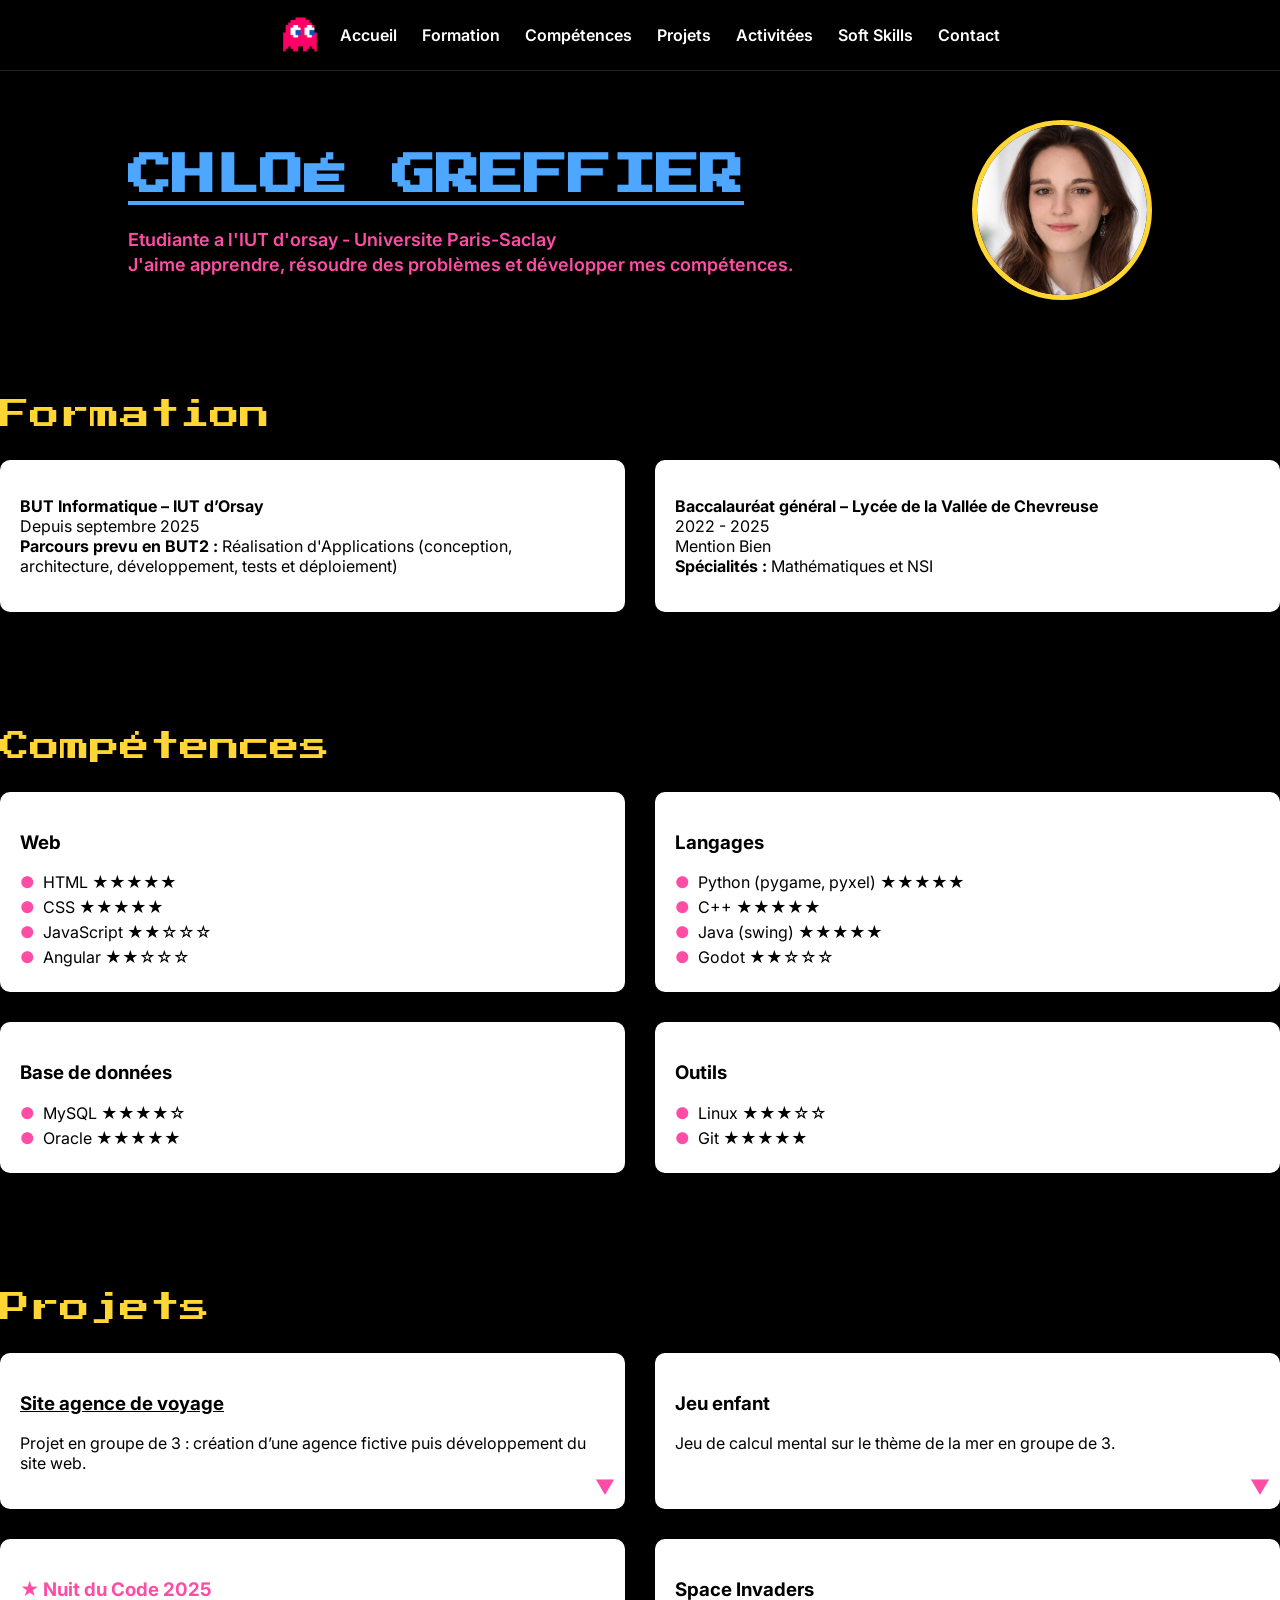
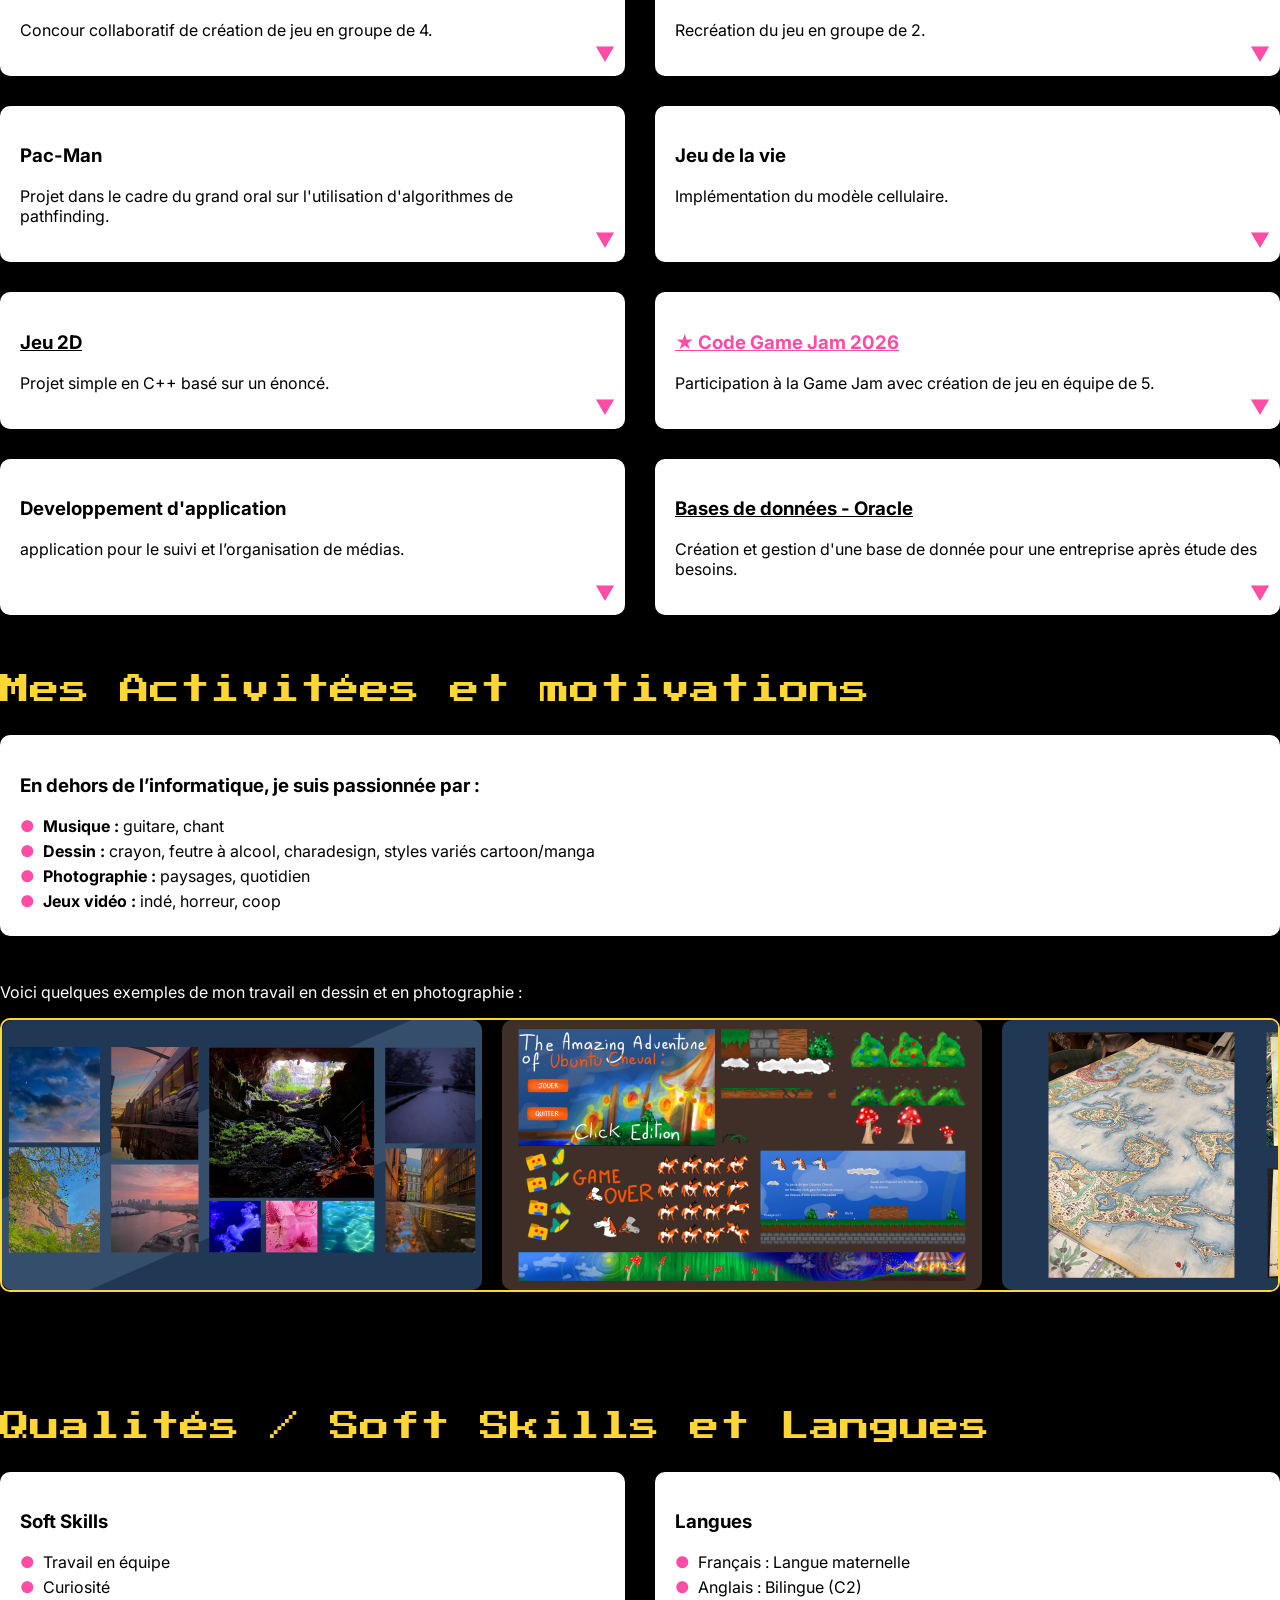
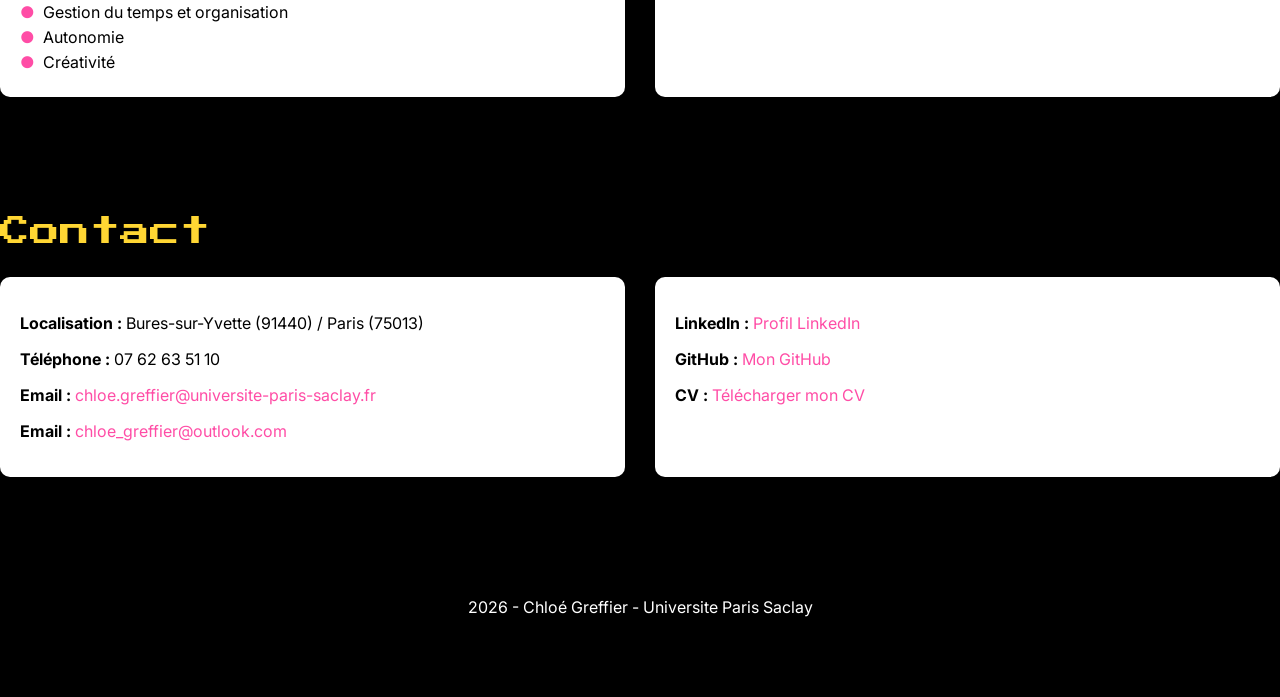
<file: Index.html>
<!DOCTYPE html>
<html lang="fr">
<head>
<meta charset="UTF-8">
<meta name="viewport" content="width=device-width, initial-scale=1.0">
<title>Portfolio - Chloé Greffier</title>
<link rel="stylesheet" href="style.css">
<link rel="icon" type="image/png" href="logo.png">
</head>


<body>

	<nav>
	<img src="logo.png">
	<div class="nav-links">
	<a href="#accueil">Accueil</a>
	<a href="#formation">Formation</a>
	<a href="#competences">Compétences</a>
	<a href="#projets">Projets</a>
	<a href="#photos">Activitées</a>
	<a href="#qualites">Soft Skills</a>
	<a href="#contact">Contact</a>
	</div>
	</nav>

	<header id="accueil">
	<div class="header-text">
	<h1><a style="color:#4da6ff;" href="#contact">CHLOÉ GREFFIER</a></h1>
	<p>Etudiante a l'IUT d'orsay - Universite Paris-Saclay <br>J'aime apprendre, résoudre des problèmes et développer mes compétences.</p>
	</div>
	<img src="photo.png" class="profile-pic">
	</header>

	<section id="formation">
	<h2>Formation</h2>
	<div class="grid">
	<div class="card">
	<p><b>BUT Informatique – IUT d’Orsay</b><br>Depuis septembre 2025<br><b>Parcours prevu en BUT2 : </b> Réalisation d'Applications (conception, architecture, développement, tests et déploiement) </p>
	</div>
	<div class="card">
	<p><b>Baccalauréat général – Lycée de la Vallée de Chevreuse</b><br>2022 - 2025<br>Mention Bien<br><b>Spécialités :</b> Mathématiques et NSI</p>
	</div>
	</div>
	</section>

	<section id="competences">
	<h2>Compétences</h2>
	<div class="grid">
	<div class="card"><h3>Web</h3><ul class="skill">
	<li>HTML ★★★★★</li>
	<li>CSS ★★★★★</li>
	<li>JavaScript ★★☆☆☆</li>
	<li>Angular ★★☆☆☆</li>
	</ul></div>
	<div class="card"><h3>Langages</h3><ul class="skill">
	<li>Python (pygame, pyxel) ★★★★★</li>
	<li>C++ ★★★★★</li>
	<li>Java (swing) ★★★★★</li>
	<li>Godot ★★☆☆☆</li>
	</ul></div>
	<div class="card"><h3>Base de données</h3><ul class="skill">
	<li>MySQL ★★★★☆</li>
	<li>Oracle ★★★★★</li>
	</ul></div>
	<div class="card"><h3>Outils</h3><ul class="skill">
	<li>Linux ★★★☆☆</li>
	<li>Git ★★★★★</li>
	</ul></div>
	</div>
	</section>
	<section id="projets">
	<h2>Projets</h2>
	<div class="grid">

	<!-- Carte 1 -->
	<div class="card">
	  <h3><a style="color:#000000;" href="https://github.com/ChloeGREFFIER/CheapKiriTourism">Site agence de voyage</a></h3>
	  <p>Projet en groupe de 3 : création d’une agence fictive puis développement du site web.</p>
	  <div class="toggle-arrow" onclick="toggleProject('p1')">▼</div>
	  <div id="p1" class="project-details">
		<p>Explication projet Site agence de voyage : réalisation complète du front-end, intégration responsive, gestion des pages et contenus dynamiques.</p>
		<div class="tag">HTML, CSS</div>
	  </div>
	</div>

	<!-- Carte 2 -->
	<div class="card">
	  <h3>Jeu enfant</h3>
	  <p>Jeu de calcul mental sur le thème de la mer en groupe de 3.</p>
	  <div class="toggle-arrow" onclick="toggleProject('p2')">▼</div>
	  <div id="p2" class="project-details">
		<p>Explication projet Jeu enfant : développement du jeu avec interface ludique, gestion des scores, timers et animations simples pour l’apprentissage des mathématiques.</p>
		<div class="tag">HTML, CSS, JS</div>
	  </div>
	</div>

	<!-- Carte 3 -->
	<div class="card">
	  <h3 style="color:#ff4da6;">★ Nuit du Code 2025</h3>
	  <p>Concour collaboratif de création de jeu en groupe de 4.</p>
	  <div class="toggle-arrow" onclick="toggleProject('p3')">▼</div>
	  <div id="p3" class="project-details">
		<p>marathon de programmation où, en équipe, nous avons conçu et développé un jeu vidéo complet autour d’un thème imposé, en alliant créativité, collaboration et apprentissage du code.</p>
		<div class="tag">Python : Pyxel</div>
	  </div>
	</div>

	<!-- Carte 4 -->
	<div class="card">
	  <h3>Space Invaders</h3>
	  <p>Recréation du jeu en groupe de 2.</p>
	  <div class="toggle-arrow" onclick="toggleProject('p4')">▼</div>
	  <div id="p4" class="project-details">
		<p>Reproduction du jeu classique avec gestion des collisions, déplacement des ennemis, tirs et score du joueur.</p>
		<div class="tag">Python : Pyxel</div>
	  </div>
	</div>

	<!-- Carte 5 -->
	<div class="card">
	  <h3>Pac-Man</h3>
	  <p>Projet dans le cadre du grand oral sur l'utilisation d'algorithmes de pathfinding.</p>
	  <div class="toggle-arrow" onclick="toggleProject('p5')">▼</div>
	  <div id="p5" class="project-details">
		<p>Reproduction de Pac-Man avec implémentation d’algorithmes de pathfinding pour les fantômes et gestion du scoring.</p>
		<div class="tag">Python : Pyxel</div>
	  </div>
	</div>

	<!-- Carte 6 -->
	<div class="card">
	  <h3>Jeu de la vie</h3>
	  <p>Implémentation du modèle cellulaire.</p>
	  <div class="toggle-arrow" onclick="toggleProject('p6')">▼</div>
	  <div id="p6" class="project-details">
		<p>Simulation du modèle cellulaire de Conway, gestion de l’évolution des cellules et visualisation interactive.</p>
		<div class="tag">Python : Pygame</div>
	  </div>
	</div>

	<!-- Carte 7 -->
	<div class="card">
	  <h3><a style="color:#000000;" href="https://github.com/ChloeGREFFIER/projet_S102_dev">Jeu 2D</a></h3>
	  <p>Projet simple en C++ basé sur un énoncé.</p>
	  <div class="toggle-arrow" onclick="toggleProject('p7')">▼</div>
	  <div id="p7" class="project-details">
		<p>Implementation du jeu avec Personnage déplaçable, collecte de pièces, gestion des vies, déplacements automatiques des ennemis et interaction avec le joueur.</p>
		<div class="tag">C++</div>
	  </div>
	</div>

	<!-- Carte 8 -->
	<div class="card">
	  <h3 style="color:#ff4da6;"><a style="color:#ff4da6;" href="https://astral-panda.itch.io/the-amazing-adventure-of-ubuntu-cheval-click-edition">★ Code Game Jam 2026</a></h3>
	  <p>Participation à la Game Jam avec création de jeu en équipe de 5.</p>
	  <div class="toggle-arrow" onclick="toggleProject('p8')">▼</div>
	  <div id="p8" class="project-details">
		<p>Lors de la Code Game Jam, j’ai participé à la création d’un jeu 2D en équipe, intégrant un personnage contrôlable et des mécaniques interactives. En plus du codage, je me suis occupé de la conception des assets graphiques du jeu, en optimisant le temps malgré les contrainte 30h maximum
	  </div>
	</div>

	<!-- Carte 9 -->
	<div class="card">
	  <h3>Developpement d'application</h3>
	  <p>application pour le suivi et l’organisation de médias.</p>
	  <div class="toggle-arrow" onclick="toggleProject('p9')">▼</div>
	  <div id="p9" class="project-details">
		<p>Conception et développement, en équipe de 4, d’une application de gestion complète de médias en Java orienté objet avec Java Swing. L’application permet de créer et gérer des listes, suivre des utilisateurs, et ajouter, modifier ou supprimer du contenu via une interface graphique entièrement fonctionnelle</p>
		<div class="tag">Java : Swing, Git</div>
	  </div>
	</div>

	<!-- Carte 10 -->
	<div class="card">
	  <h3><a style="color:#000000;" href="https://github.com/ChloeGREFFIER/S104-BaseDeDonnee-Entreprise-">Bases de données - Oracle</a></h3>
	  <p>Création et gestion d'une base de donnée pour une entreprise après étude des besoins.</p>
	  <div class="toggle-arrow" onclick="toggleProject('p10')">▼</div>
	  <div id="p10" class="project-details">
		<p>Conception complète de la base de données, création des tables, relations et gestion des requêtes pour l’entreprise.</p>
		<div class="tag">Oracle</div>
	  </div>
	</div>

	</div>

	<script>
	function toggleProject(id){
	  const el = document.getElementById(id);
	  el.style.display = (el.style.display === "block") ? "none" : "block";
	  
	  const arrow = el.previousElementSibling; // la flèche est juste avant le div details
	  if(el.style.display === "block"){
		arrow.style.transform = "rotate(180deg)";
	  } else {
		arrow.style.transform = "rotate(0deg)";
	  }
	}
	</script>


	<!-- Début des sections supplémentaires après projets -->

	<section id="photos">
		<h2>Mes Activitées et motivations</h2>
		<div class="photo"> 
		<div class="card"><h3>En dehors de l’informatique, je suis passionnée par :</h3><ul class="skill">
			<li><b>Musique :</b> guitare, chant</li>
			<li><b>Dessin :</b> crayon, feutre à alcool, charadesign, styles variés cartoon/manga  </li>
			<li><b>Photographie :</b> paysages, quotidien</li>
			<li><b>Jeux vidéo :</b> indé, horreur, coop</li>
		</ul></div>
		  <p>Voici quelques exemples de mon travail en dessin et en photographie :</p>
	  </div>

	  <div class="photo-gallery">
		<div class="slide-track">
		  <img src="1.png" alt="page 1">
		  <img src="2.png" alt="page 2">
		  <img src="3.png" alt="page 3">
		  <img src="4.png" alt="page 4">
		  <img src="5.png" alt="page 5">
		  <img src="6.png" alt="page 6">
		  <img src="7.png" alt="page 7">
		  <img src="8.png" alt="page 8">

		  <!-- Répétition pour défilement infini -->
		  <img src="1.png" alt="page 1">
		  <img src="2.png" alt="page 2">
		  <img src="3.png" alt="page 3">
		  <img src="4.png" alt="page 4">
		  <img src="5.png" alt="page 5">
		  <img src="6.png" alt="page 6">
		  <img src="7.png" alt="page 7">
		  <img src="8.png" alt="page 8">
		</div>
	  </div>
	</section>

	<section id="qualites">
	  <h2>Qualités / Soft Skills et Langues</h2>
	  <div class="grid">
		<div class="card"><h3>Soft Skills</h3><ul class="skill">
			<li>Travail en équipe </li>
			<li>Curiosité</li>
			<li>Gestion du temps et organisation</li>
			<li>Autonomie</li>
			<li>Créativité</li>
		</ul></div>
		<div class="card"><h3>Langues</h3><ul class="skill">
			<li>Français : Langue maternelle</li>
			<li>Anglais : Bilingue (C2)</li>
		</ul></div>
	  </div>
	</section>

	<section id="contact">
	  <h2>Contact</h2>
	  <div class="grid">
		<div class="card">
		  <p><b>Localisation :</b> Bures-sur-Yvette (91440) / Paris (75013) </p>
		  <p><b>Téléphone :</b> 07 62 63 51 10</p>
		  <p><b>Email :</b> <a href="mailto:chloe.greffier@universite-paris-saclay.fr">chloe.greffier@universite-paris-saclay.fr</a></p>
		  <p><b>Email :</b> <a href="mailto:chloe_greffier@outlook.com">chloe_greffier@outlook.com</a></p>
		</div>
		<div class="card">
		  <p><b>LinkedIn :</b> <a href="https://www.linkedin.com/in/chloegreffier">Profil LinkedIn</a></p>
		  <p><b>GitHub :</b> <a href="https://github.com/ChloeGREFFIER">Mon GitHub</a></p>
		  <p><b>CV :</b> <a href="CV_Chloe_GREFFIER.pdf" download>Télécharger mon CV</a></p>
		</div>
	  </div>
	</section>

	<footer> 2026 - Chloé Greffier - Universite Paris Saclay </footer>

</body>
</html>
</file>
<file: style.css>
@import url('https://fonts.googleapis.com/css2?family=Press+Start+2P&family=Inter:wght@300;400;600;700&display=swap');

/* RESET GLOBAL */
* {
  box-sizing: border-box;
}

body {
  margin: 0;
  font-family: 'Inter', sans-serif;
  background: #000;
  color: #fff;
}

/* NAVIGATION */
nav {
  position: fixed;
  top: 0;
  width: 100%;
  background: #000;
  display: flex;
  justify-content: center;
  align-items: center;
  padding: 15px 10%; 
  border-bottom: 1px solid #222;
  z-index: 1000;
}

nav img {
  height: 40px;
  margin-right: 20px;
}

.nav-links {
  display: flex;
  gap: 25px;
}

.nav-links a {
  color: #fff;
  text-decoration: none;
  font-weight: 600;
  transition: .3s;
}

.nav-links a:hover {
  color: #ffd633;
  text-shadow: 0 0 8px #ffd633;
}





/* HEADER */
header {
  padding: 120px 10% 40px;
  display: flex;
  justify-content: space-between;
  align-items: center;
  gap: 40px;
}

.header-text h1 {
  font-family: 'Press Start 2P';
  font-size: 44px;
  color: #4da6ff;
}

.header-text p {
  font-size: 18px;
  color: #ff4da6;
  font-weight: 600;
  line-height: 1.4;
}

.profile-pic {
  width: 180px;
  height: 180px;
  border-radius: 50%;
  border: 5px solid #ffd633;
  object-fit: cover;
}





/* SECTIONS*/
section {
  padding: 60px 0;      /* plus de padding horizontal sur 10%, juste 0 ou un fixe */
  width: 100%;           /* s’étend sur toute la largeur */
}

section .grid {
  max-width: 1350px;     /* largeur max pour centrer tout */
  margin: 0 auto;        /* centre la grille */
  gap: 30px;
  display: grid;
  grid-template-columns: repeat(2, 1fr);
}
section .photo-gallery  {
  max-width: 1350px;     /* largeur max pour centrer tout */
  margin: 0 auto;        /* centre la grille */
  gap: 30px;
  display: grid;
  grid-template-columns: repeat(2, 1fr);
}

section .photo  {
  max-width: 1350px;     /* largeur max pour centrer tout */
  margin: 0 auto;        /* centre la grille */
  gap: 30px;
  display: grid;
}

section p,
section ul,
section .card {
  width: 100%;           /* assure que tout prend toute la largeur de la grid */
}
section h2 {
  max-width: 1350px;
  margin: 0 auto 30px auto; /* centre horizontalement mais garde le bottom margin */
}

h2 {
  font: 30px 'Press Start 2P';
  color: #ffd633;
}


/* GRID */
.grid {
  display: grid;
  grid-template-columns: repeat(2,1fr);
  gap: 30px;
  margin-top: 30px;
}


/* CARDS */
.card {
  background: #fff;
  color: #000;
  padding: 20px;
  border-radius: 10px;
  position: relative;
}

/* TAG */
.tag {
  display: inline-block;
  background: #ff4da6;
  color: #fff;
  padding: 5px 10px;
  border-radius: 5px;
  font-size: 12px;
  margin-bottom: 8px;
}



/* SKILLS */
.skill {
  list-style: none;
  padding: 0;
  margin: 0;
}

.skill li {
  margin: 5px 0;
}

.skill li::before {
  content: "●";
  color: #ff4da6;
  margin-right: 8px;
}

/* PROJETS */
.project-details {
  display: none;
  margin-top: 10px;
  font-size: 14px;
}

.toggle-arrow {
  position: absolute;
  bottom: 10px;
  right: 10px;
  font-size: 20px;
  cursor: pointer;
  color: #ff4da6;
  transition: transform .3s;
}


/* GALERIE */
.photo-gallery {
  overflow: hidden;
  width: 100%;
  border-radius: 10px;
  border: 2px solid #ffd633;
}

.slide-track {
  display: flex;
  gap: 20px;
  width: max-content;
  animation: slide 50s linear infinite;
}

.photo-gallery img {
  width: 480px;
  height: 270px;
  object-fit: contain;
  border-radius: 10px;
}

@keyframes slide {
  to { transform: translateX(-50%); }
}

/* CONTACT */
#contact a {
  color: #ff4da6;
  text-decoration: none;
}

#contact a:hover {
  text-decoration: underline;
}

/* FOOTER */
footer {
  margin-top: 40px;
  text-align: center;
  padding: 20px;
}
</file>
